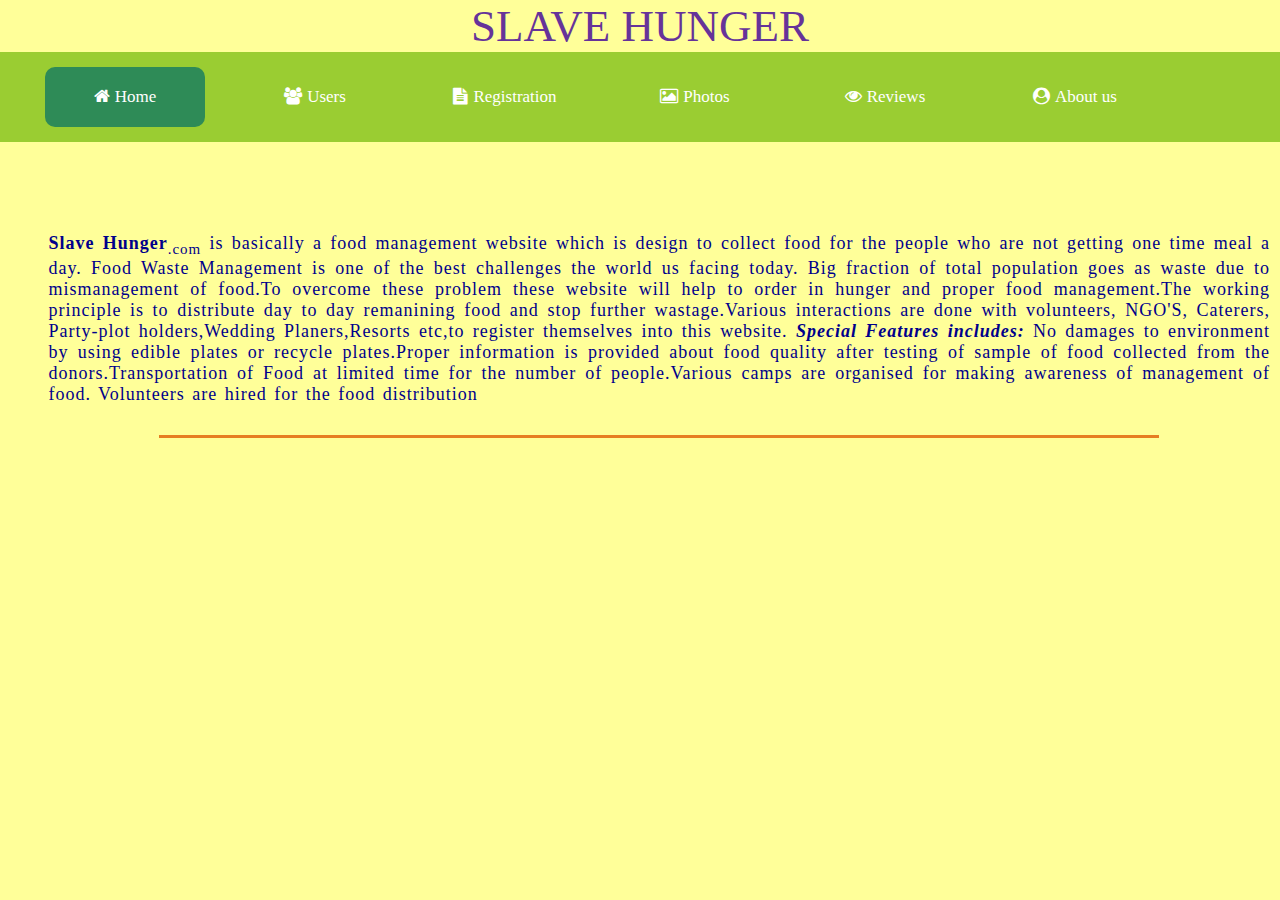
<file: index.html>
<!-- <!DOCTYPE.html>
<html>
<head>
    <title>Slave Hunger</title>
    <link rel="stylesheet"href="1.css">
    <link rel="stylesheet"href="https://stackpath.bootstrapcdn.com/font-awesome/4.7.0/css/font-awesome.min.css">
    </head>
    <body>
        <h1 class="head">Slave Hunger</h1>
    <div class="menu">
    
        <ul>
            <li class="active"><i class="fa fa-home"></i>Home</li>
            <li><i class="fa fa-users"></i><a href="Users.html" target="_blank">Users</a></li>
            <li><i class="fa fa-file-text"></i><a href="reg.html" target="_blank">Registration</a></li>
            <li><i class="fa fa-picture-o"></i><a href="Photos.html" target="_blank">Photos</a></li>
            <li><i class="fa fa-eye"></i><a href="review.html">Reviews</a></li>
            <li><i class="fa fa-user-circle"></i><a href="about.html" target="_blank">About us</a></li> 
            
            
        </ul>
        
        
        <div class="box">
        <p>       <br>
            <b>Slave Hunger</b><sub>.com</sub> is basically a food management website which is design to collect food for the people who are not getting one time meal a day. Food Waste Management is one of the best challenges the world us facing today. Big fraction of total population goes as waste due to mismanagement of food.To overcome these problem these website will help to order in hunger and proper food management.The working principle is to distribute day to day remanining food and stop further wastage.Various interactions are done with volunteers, NGO'S, Caterers, Party-plot holders,Wedding Planers,Resorts etc,to register themselves into this website.<b><i> Special Features includes:</i></b> No damages to environment by using edible plates or recycle plates.Proper information is provided about food quality after testing of sample of food collected from the donors.Transportation of Food at limited time for the number of people.Various camps are organised for making awareness of management of food. Volunteers are hired for the food distribution</p>
         </div>
        
        
        </div>
    </body>
</html>
    
        
 -->

<!DOCTYPE.html>
<html>
<head>
    <title>Slave Hunger</title>
    <link rel="stylesheet"href="1.css">
    <link rel="stylesheet"href="https://stackpath.bootstrapcdn.com/font-awesome/4.7.0/css/font-awesome.min.css">
    </head>
    <body>
        <h1 class="head">Slave Hunger</h1>
    <div class="menu">
    
        <ul>
            <li class="active"><i class="fa fa-home"></i>Home</li>
            <li><i class="fa fa-users"></i><a href="Users.html" target="_blank">Users</a></li>
            <li><i class="fa fa-file-text"></i><a href="reg.html" target="_blank">Registration</a></li>
            <li><i class="fa fa-picture-o"></i><a href="Photos.html" target="_blank">Photos</a></li>
            <li><i class="fa fa-eye"></i><a href="review.html">Reviews</a></li>
            <li><i class="fa fa-user-circle"></i><a href="about.html" target="_blank">About us</a></li> 
        <div class="box">
        <p>       <br>
            <b>Slave Hunger</b><sub>.com</sub> is basically a food management website which is design to collect food for the people who are not getting one time meal a day. Food Waste Management is one of the best challenges the world us facing today. Big fraction of total population goes as waste due to mismanagement of food.To overcome these problem these website will help to order in hunger and proper food management.The working principle is to distribute day to day remanining food and stop further wastage.Various interactions are done with volunteers, NGO'S, Caterers, Party-plot holders,Wedding Planers,Resorts etc,to register themselves into this website.<b><i> Special Features includes:</i></b> No damages to environment by using edible plates or recycle plates.Proper information is provided about food quality after testing of sample of food collected from the donors.Transportation of Food at limited time for the number of people.Various camps are organised for making awareness of management of food. Volunteers are hired for the food distribution</p>
    </div>
        </ul>
        </div>
    </body>
</html>
</file>
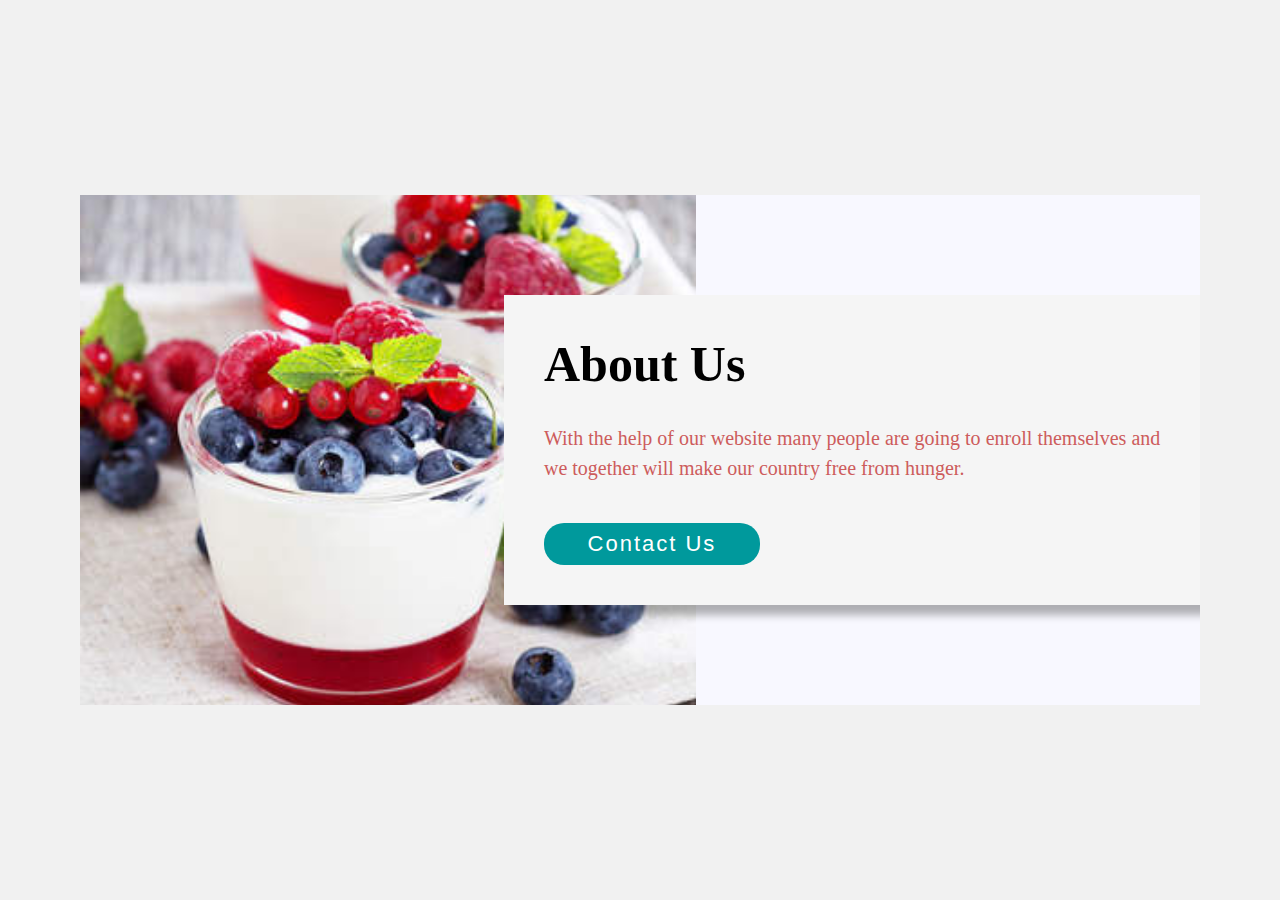
<file: about.html>
<!DOCTYPE html>
<html lang="en">
<head>
    <meta charset="UTF-8">
    <meta name="viewport" content="width=device-width, initial-scale=1.0">
    <title>Document</title>
    <link rel="stylesheet" type="text/css" href="about.css">
</head>
<body>
    <div class="about">
        <div class="inner-section">
            <h1>About Us</h1>
            <p class="text">
                With the help of our website many people are going to enroll themselves and we together will make our country free from hunger.
            </p>
            <div class="skills">
                <button>Contact Us</button>
            </div>
        </div>
    </div>
</body>
</html>
</file>
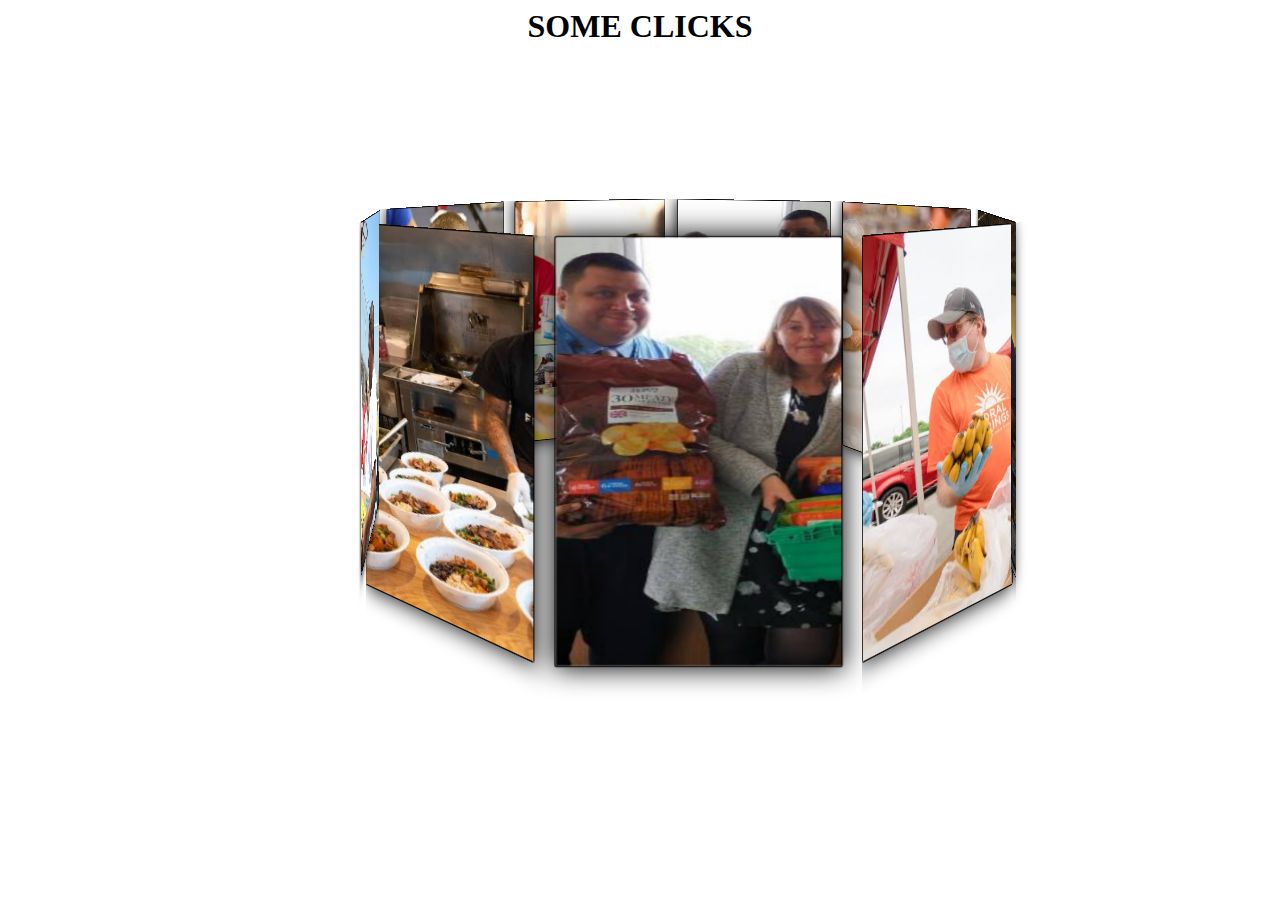
<file: Photos.html>
<!DOCTYPE.html>
<html>
<head>
    <title>Photos.foodizz</title>
    <style>
    .slideshow
    {
    margin: 0 auto;
        padding-top: 50px;
        height: 700px;
        background:white;
        box-sizing: border-box;
        }
        .head
{
   display:grid;
    list-style: none;
    color:rebeccapurple; 
    text-align:center;
    font-family: inherit;
    font-style: normal;
    font-size: 45;
    
}
        .content
        {
            margin: auto;
            width: 200px;
            perspective: 1000px;
            position: relative;
            padding-top: 80px;
        }
        .content-car
        {
            width:100%;
            position:absolute;
            float:right;
            animation: rotar 15s infinite linear;
            transform-style:preserve-3d;
        }
        .content-car:hover
        {
            animation-play-state: paused;
            cursor: pointer;
            
        }
         .content-car figure
        {
            width: 100%;
            height: 300px;
            border: 1px solid black;
            overflow:hidden;
            position: absolute;
        }
        .content-car figure:nth-child(1)
        {
            transform: rotateY(0deg) translateZ(300px);
        }
        .content-car figure:nth-child(2)
        {
            transform: rotateY(40deg) translateZ(300px);
        }
        .content-car figure:nth-child(3)
        {
            transform: rotateY(80deg) translateZ(300px);
        }
        .content-car figure:nth-child(4)
        {
            transform: rotateY(120deg) translateZ(300px);
        }
        .content-car figure:nth-child(5)
        {
            transform: rotateY(160deg) translateZ(300px);
        }
        .content-car figure:nth-child(6)
        {
            transform: rotateY(200deg) translateZ(300px);
        }
        .content-car figure:nth-child(7)
        {
            transform: rotateY(240deg) translateZ(300px);
        }
        .content-car figure:nth-child(8)
        {
            transform: rotateY(280deg) translateZ(300px);
        }
        .content-car figure:nth-child(9)
        {
            transform: rotateY(320deg) translateZ(300px);
        }
        .shadow
        {
            position: absolute;
            box-shadow: 0px 0px 20px #000;
            border-radius: 2px;
        }
       .content-car img
        {
    transition: all 300ms;
            width:500px;
            height:300px;
        }
      .content-car img:hover
        {
            transform: scale(1.2);
            transition: all 30ms;
        }
        @keyframes rotar
        {
            from{
                transform: rotateY(0deg);
            }
            to{
                transform: rotateY(360deg);
            }
        .content h1
            {
                text-align: center;
                color: indigo;
                
            }
        }
    </style>
    </head>
    <body>
        <h1 align="center", color="green">SOME CLICKS</h1>        

        <section class="slideshow">
        <div class="content">
               <div class="content-car">
                  <figure class="shadow"><img src="fd5.jpg"></figure>
                  <figure class="shadow"><img src="fd2.jpg"></figure>
                  <figure class="shadow"><img src="fd3.jpg"></figure>
                  <figure class="shadow"><img src="fd4.jpg"></figure>
                  <figure class="shadow"><img src="fd5.jpg"></figure>
                  <figure class="shadow"><img src="fd6.jpg"></figure>
                  <figure class="shadow"><img src="fd7.jpg"></figure>
                  <figure class="shadow"><img src="fd8.jpg"></figure>
                  <figure class="shadow"><img src="fd9.jpg"></figure>
            </div>
            </div>
        </section>
    </body>
</html>
</file>
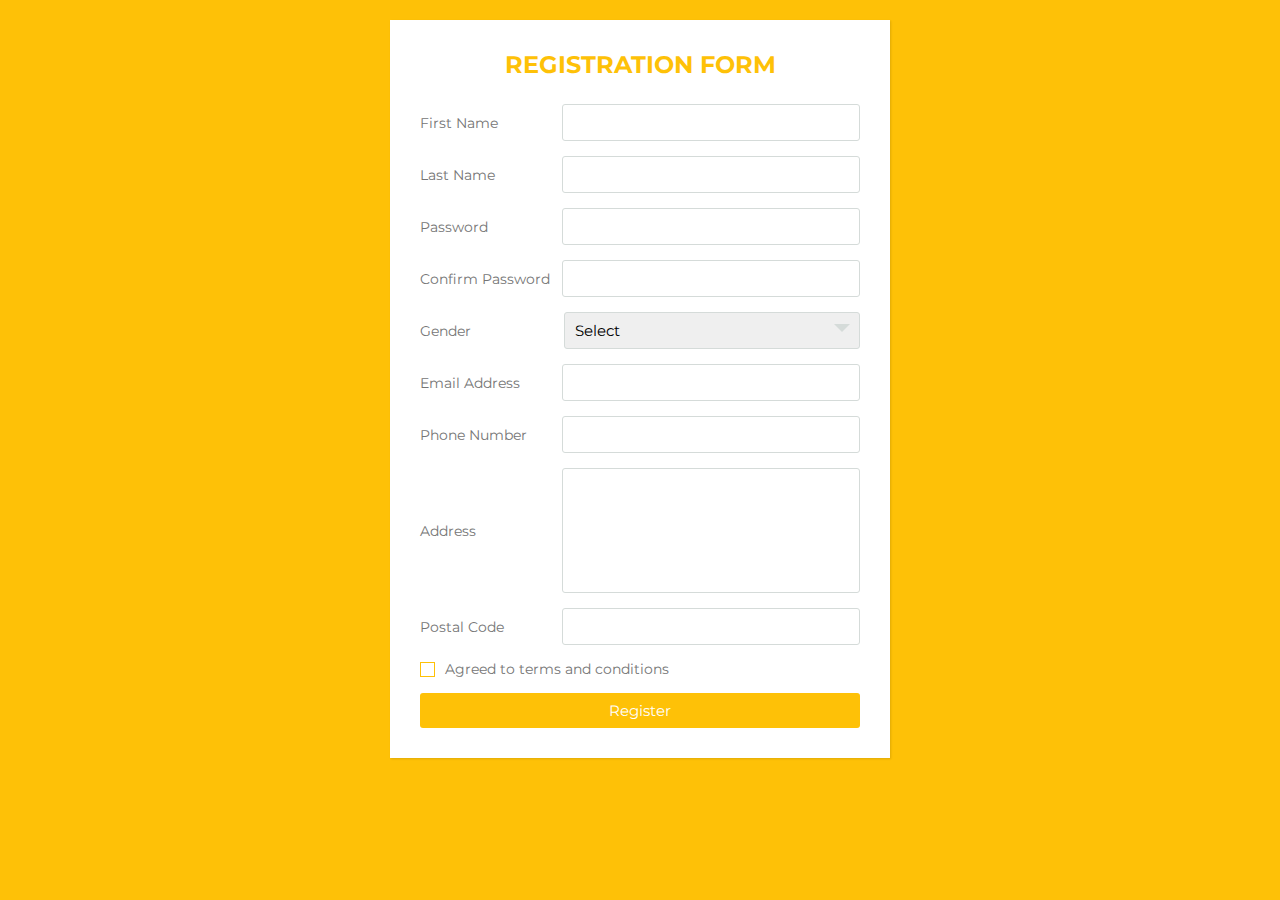
<file: reg.html>
<!DOCTYPE html>
<html lang="en">
<head>
	<meta charset="UTF-8">
  <meta name="viewport" content="width=device-width, initial-scale=1.0">
	<title>Registration Form</title>
	<link rel="stylesheet" href="reg.css">
</head>
<body>

<div class="wrapper">
    <div class="title">
      Registration Form
    </div>
    <div class="form">
       <div class="inputfield">
          <label>First Name</label>
          <input type="text" class="input">
       </div>  
        <div class="inputfield">
          <label>Last Name</label>
          <input type="text" class="input">
       </div>  
       <div class="inputfield">
          <label>Password</label>
          <input type="password" class="input">
       </div>  
      <div class="inputfield">
          <label>Confirm Password</label>
          <input type="password" class="input">
       </div> 
        <div class="inputfield">
          <label>Gender</label>
          <div class="custom_select">
            <select>
              <option value="">Select</option>
              <option value="male">Male</option>
              <option value="female">Female</option>
            </select>
          </div>
       </div> 
        <div class="inputfield">
          <label>Email Address</label>
          <input type="text" class="input">
       </div> 
      <div class="inputfield">
          <label>Phone Number</label>
          <input type="text" class="input">
       </div> 
      <div class="inputfield">
          <label>Address</label>
          <textarea class="textarea"></textarea>
       </div> 
      <div class="inputfield">
          <label>Postal Code</label>
          <input type="text" class="input">
       </div> 
      <div class="inputfield terms">
          <label class="check">
            <input type="checkbox">
            <span class="checkmark"></span>
          </label>
          <p>Agreed to terms and conditions</p>
       </div> 
      <div class="inputfield">
        <input type="submit" value="Register" class="btn">
      </div>
    </div>
</div>	
	
</body>
</html>
</file>
<file: 1.css>
*
{
    margin: 0;
    padding: 0;
}
body
{
/*     background-image: url(ff4.jpeg); */
 background-color: #ffff99;
 background-size:contain;
  background-position:top;
    box-sizing:content-box;
    font-family:cursive;
    text-align: justify;
    
}
.head
{
   display:grid;
    list-style: none;
    color:rebeccapurple; 
    text-align:center;
    font-family: inherit;
    font-style: normal;
    font-size: 45;
    
}
.menu
{
    background-color: yellowgreen;
        text-align:center;
    font-size: 15;
}
.menu ul
{
    display:inline-flex;
    list-style:none;
    color:white;
}
.menu ul li
{
    width: 120px;
    margin: 15px;
    padding: 20px;
    font-size: 17;
}
.menu ul li a
{
    text-decoration:inherit;
    outline-color: whitesmoke;
    color:white;
}
.menu .fa
{
    margin-right: 5px;
    max-height: inherit;
}
.menu p
{
    position:absolute;
    top:23%;
    left:3%;
    transform: translate3dscale(30%);
    padding: 40px;
    box-sizing:border-box;
    display:inline;
}

.menu p
{
    margin: 0;
    padding: 5px 10px 30px;
    text-align:justify;
    font-size: 18;
    color:darkblue;
}
.box
{
    position:static;
    top:10%;
    left: 15%;
    transform: translate3dscale(30%);
    padding: 40px;
    box-sizing:border-box;
    display:inline;
}
.active,.menu ul li:hover
{
    background-color:seagreen;
    border-radius: 10px;
}



h1{ 
    font-weight: 300;
    text-transform: uppercase;
    }
p{
    word-spacing: 4px;
    color: #fff;
    margin: 0;
   margin-bottom: 20px ;
   font-size: 240%;
    letter-spacing: 1px;
  }
p{
    font-size: 180%;
    word-spacing: 2px;
    text-align: center;
    margin-bottom: 30px;
    letter-spacing: 1px;
}

h3{
    font-size: 110%;
    margin-bottom: 15px;
}

p:after {
            display: block;
            height: 3px;
            background-color: #e67e22;
            content: " " ;
            width: 1000px;
            margin:  0 auto;
            margin-top: 30px;
          }
</file>
<file: about.css>
*{
    margin: 0;
    padding: 0;
    box-sizing: content-box;
}
body{
    min-height: 100vh;
    display: flex;
    align-items: center;
    justify-content: center;
    background-color: #f1f1f1;
}
.about{
    background: url(ff6.jpg) no-repeat left;
    background-size: 55%;
    background-color: ghostwhite;
    overflow: hidden;
    padding: 100px 0;
}
.inner-section{
    width: 55%;
    float: right;
    background-color: whitesmoke;
    padding: 40px;
    box-shadow: 10px 10px 8px rgba(0,0,0,0.3);
}
.inner-section h1{
    margin-bottom: 30px;
    font-size: 50px;
    font-weight: 900;
}
.text{
    font-size: 20px;
    color: indianred;
    line-height: 30px;
    text-align: justify;
    margin-bottom: 40px;
}
.skills button{
    font-size: 22px;
    text-align: center;
    letter-spacing: 2px;
    border: none;
    border-radius: 20px;
    padding: 8px;
    width: 200px;
    background-color: #00999c;
    color: white;
    cursor: pointer;
}
.skills button:hover{
    transition: 1s;
    background-color: #ecf5f5;
    color: #00999c;
}
@media screen and (max-width:1200px){
    .inner-section{
        padding: 80px;
    }
}
@media screen and (max-width:1000px){
    .about{
        background-size: 100%;
        padding: 100px 40px;
    }
    .inner-section{
        width: 100%;
    }
}

@media screen and (max-width:600px){
    .about{
        padding: 0;
    }
    .inner-section{
        padding: 60px;
    }
    .skills button{
        font-size: 19px;
        padding: 5px;
        width: 160px;
    }
}
</file>
<file: reg.css>
@import url('https://fonts.googleapis.com/css?family=Montserrat:400,700&display=swap');

*{
  margin: 0;
  padding: 0;
  box-sizing: border-box;
  font-family: 'Montserrat', sans-serif;
}
body{
  background: #fec107;
  padding: 0 10px;
}
.wrapper{
  max-width: 500px;
  width: 100%;
  background: #fff;
  margin: 20px auto;
  box-shadow: 1px 1px 2px rgba(0,0,0,0.125);
  padding: 30px;
}

.wrapper .title{
  font-size: 24px;
  font-weight: 700;
  margin-bottom: 25px;
  color: #fec107;
  text-transform: uppercase;
  text-align: center;
}

.wrapper .form{
  width: 100%;
}

.wrapper .form .inputfield{
  margin-bottom: 15px;
  display: flex;
  align-items: center;
}

.wrapper .form .inputfield label{
   width: 200px;
   color: #757575;
   margin-right: 10px;
  font-size: 14px;
}

.wrapper .form .inputfield .input,
.wrapper .form .inputfield .textarea{
  width: 100%;
  outline: none;
  border: 1px solid #d5dbd9;
  font-size: 15px;
  padding: 8px 10px;
  border-radius: 3px;
  transition: all 0.3s ease;
}

.wrapper .form .inputfield .textarea{
  width: 100%;
  height: 125px;
  resize: none;
}

.wrapper .form .inputfield .custom_select{
  position: relative;
  width: 100%;
  height: 37px;
}

.wrapper .form .inputfield .custom_select:before{
  content: "";
  position: absolute;
  top: 12px;
  right: 10px;
  border: 8px solid;
  border-color: #d5dbd9 transparent transparent transparent;
  pointer-events: none;
}

.wrapper .form .inputfield .custom_select select{
  -webkit-appearance: none;
  -moz-appearance:   none;
  appearance:        none;
  outline: none;
  width: 100%;
  height: 100%;
  border: 0px;
  padding: 8px 10px;
  font-size: 15px;
  border: 1px solid #d5dbd9;
  border-radius: 3px;
}


.wrapper .form .inputfield .input:focus,
.wrapper .form .inputfield .textarea:focus,
.wrapper .form .inputfield .custom_select select:focus{
  border: 1px solid #fec107;
}

.wrapper .form .inputfield p{
   font-size: 14px;
   color: #757575;
}
.wrapper .form .inputfield .check{
  width: 15px;
  height: 15px;
  position: relative;
  display: block;
  cursor: pointer;
}
.wrapper .form .inputfield .check input[type="checkbox"]{
  position: absolute;
  top: 0;
  left: 0;
  opacity: 0;
}
.wrapper .form .inputfield .check .checkmark{
  width: 15px;
  height: 15px;
  border: 1px solid #fec107;
  display: block;
  position: relative;
}
.wrapper .form .inputfield .check .checkmark:before{
  content: "";
  position: absolute;
  top: 1px;
  left: 2px;
  width: 5px;
  height: 2px;
  border: 2px solid;
  border-color: transparent transparent #fff #fff;
  transform: rotate(-45deg);
  display: none;
}
.wrapper .form .inputfield .check input[type="checkbox"]:checked ~ .checkmark{
  background: #fec107;
}

.wrapper .form .inputfield .check input[type="checkbox"]:checked ~ .checkmark:before{
  display: block;
}

.wrapper .form .inputfield .btn{
  width: 100%;
   padding: 8px 10px;
  font-size: 15px; 
  border: 0px;
  background:  #fec107;
  color: #fff;
  cursor: pointer;
  border-radius: 3px;
  outline: none;
}

.wrapper .form .inputfield .btn:hover{
  background: #ffd658;
}

.wrapper .form .inputfield:last-child{
  margin-bottom: 0;
}

@media (max-width:420px) {
  .wrapper .form .inputfield{
    flex-direction: column;
    align-items: flex-start;
  }
  .wrapper .form .inputfield label{
    margin-bottom: 5px;
  }
  .wrapper .form .inputfield.terms{
    flex-direction: row;
  }
}
</file>
